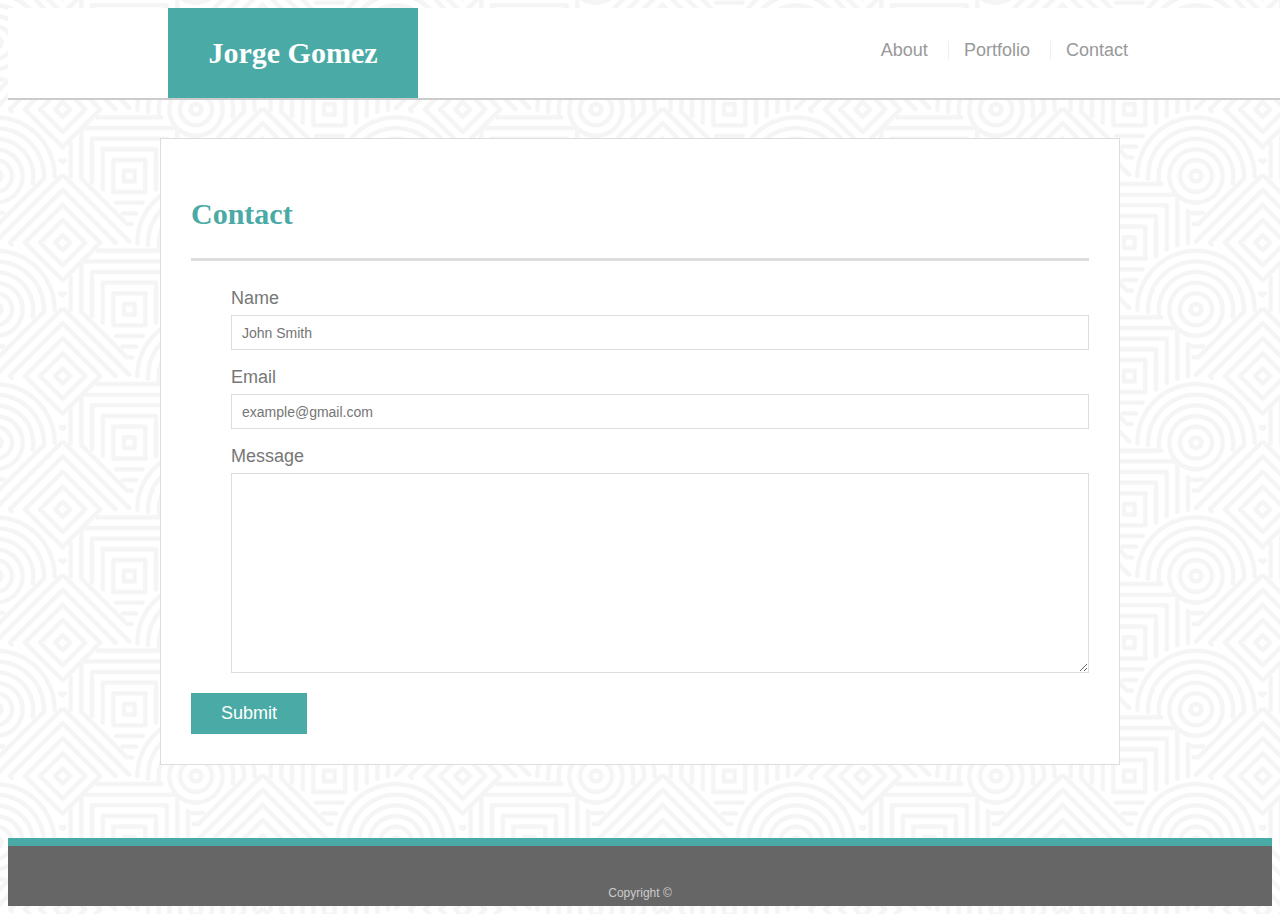
<file: contact.html>
<!DOCTYPE html>
<html lang="en-us">

<head>

    <meta charset="UTF-8">

    <title>Contact | Jorge Gomez</title>

    <!--css stylesheet link-->
    <link rel="stylesheet" type="text/css" href="assets/css/style.css">
    
</head>

<body>

    <!--page header includes site navigation-->
    <header id="pgheader">

        <div class="container">
    
            <a href="index.html" id="headerName">Jorge Gomez</a>
            <nav class="navbar">
                <a href="index.html">About</a>
                <a href="portfolio.html">Portfolio</a>
                <a href="contact.html">Contact</a>
            </nav>
    
        </div>
    
    </header>

    <div class="container" id="indexCont">

        <section class="bdycontent">

            <h1>Contact</h1>
        

            <form id="conForm">
                <ul>
                    <li>
                        <label>Name</label>
                        <input type="text" name="name" placeholder="John Smith" id="name">
                    </li>
                    <li>
                        <label>Email</label>
                        <input type="email" name="email" placeholder="example@gmail.com" id="email">
                    </li>
                    <li>
                        <label>Message</label>
                        <textarea name="Message" id="message"></textarea>
                    </li>
                </ul>

                <input type="submit">
            </form>

        </section>

    </div>

    <footer>
        <div class="container">
            Copyright ©
        </div>
    </footer>

</body>

</html>
</file>
<file: assets/css/style.css>
/*general css that applies to most elements*/
body{
    font-family: Arial, "Helvetica Neue", Helvetica, sans-serif;
    font-size: 18px;
    line-height: 34px;
    color: #777777;
    background: url("../images/hypnotize.png");
}

*{
    box-sizing: border-box;
}

.container {
    width: 100%;
    max-width: 960px;
    margin: 0 auto;
    clear: both;
}  

h1,h2,h3,p{
    margin-bottom: 20px
}

/* changes the bottom margin to 0px on the last paragraph only*/
p:last-child{
    margin-bottom: 0;
}

h1,h2,h3{
  font-family: Georgia, Times, "Times New Roman", serif;
  font-weight: 700;
  color: #4aaaa5;

}
h1{
  padding-bottom: 20px;
  font-size: 30px;
  line-height: 49px;
  border-bottom: 3px solid #dddddd;
}

h2, h3{
    font-size: 22px;
}

/* css for the header*/
#pgheader{
    position: fixed; /* header stays in the same place following you as you scroll*/
    z-index: 99; /* sends the content to the front*/
    width: 100%;
    margin: 0 0 30px;
    overflow: auto;
    color: #ffffff;
    background: #ffffff;
    border-bottom: 2px solid #cccccc;
}

#headerName{
    float: left;
    width: 250px;
    height: 90px;
    font-family: Georgia, Times, "Times New Roman", serif;
    font-size: 30px;
    font-weight: 700;
    line-height: 90px;
    color: #ffffff;
    text-align: center;
    text-decoration: none;
    background: #4aaaa5;
  
}

nav{
    float: right;
    margin-top: 25px;
}

/* these css effects are applied to 'a' elements within the 'nav' element*/
nav a { 
    display: inline-block;
    padding-left: 15px;
    margin-left: 15px;
    line-height: 18px;
    color: #999;
    text-decoration: none;
    border-left: 1px solid #efefef;
  }

/* removes the left border line on just the first navigation link */
nav a:first-child {
    border-left: 0 none;
}

/* css code for the footer */

footer {
    padding: 30px 0;
    clear: both;
    font-size: 12px;
    color: #ffffff;
    color: #cccccc;
    text-align: center;
    background: #666666;
    border-top: 8px solid #4aaaa5;
    height: 50px;
  }
  
h3, h2 {
    padding-bottom: 20px;
    margin-bottom: 15px;
    line-height: 22px;
    border-bottom: 2px solid #eeeeee;
}
  
#indexCont{
    padding-top: 130px;
    min-height: calc(100vh - 70px);
}
  
.bdycontent{
    float: left;
    width: 100%;
    max-width: 960px;
    padding: 30px;
    margin: 0 0 40px;
    background: #ffffff;
    border: 1px solid #dddddd;
}
/*---------------------------------------------*/
.project {
    position: relative;
    float: left;
    width: 274px;
    margin: 20px 0 25px;
    overflow: auto;
}
  
.project:nth-child(even) {
    margin-right: 40px;
}
  
.project img {
    width: 100%;
    border: 0 none;
    opacity: 0.8;
}
  
.project h3 {
    position: absolute;
    bottom: 20px;
    width: 100%;
    padding: 15px;
    margin-bottom: 0;
    font-weight: 300;
    line-height: 30px;
    color: #ffffff;
    text-align: center;
    background: #4aaaa5;
    border-bottom: 0;
}
    
.profpic{
    float: left;
    width: 200px;
    height: auto;
    margin-top: 10px;
    margin-right: 25px;
}

#conForm ul {
    margin-bottom: 20px;
    list-style-type: none;
}
  
#conForm li {
    margin-bottom: 10px;
}
/*css formatting for basic form elements*/
label,
input[type=text],
input[type=email],
textarea {
  display: block;
  width: 100%;
}
input[type=text],
input[type=email],
textarea {
  height: 35px;
  padding: 0 10px;
  font-size: 14px;
  border: 1px solid #dddddd;
}
textarea {
  height: 200px;
}
input[type=submit] {
  padding: 10px 30px;
  font-size: 18px;
  color: #ffffff;
  cursor: pointer;
  background: #4aaaa5;
  border: 0 none;
}


  
  
  



/*
.pgheader{
    text-align: center;
    width: 100%;
    height: 80px;
    background-color: #ffffff;
}

.headerName{

    float: left;
    width: 30%;
    display: block;
    padding: 8px;
    margin: 0;
    
}
.navbar{
    list-style-type: none;
    float: left;
   
}
.navitem{
    float: left;
    background-color: #dddddd;
    display: block;
    padding: 8px;

}

.bdycontent{
    clear: left;
}
*/
</file>
